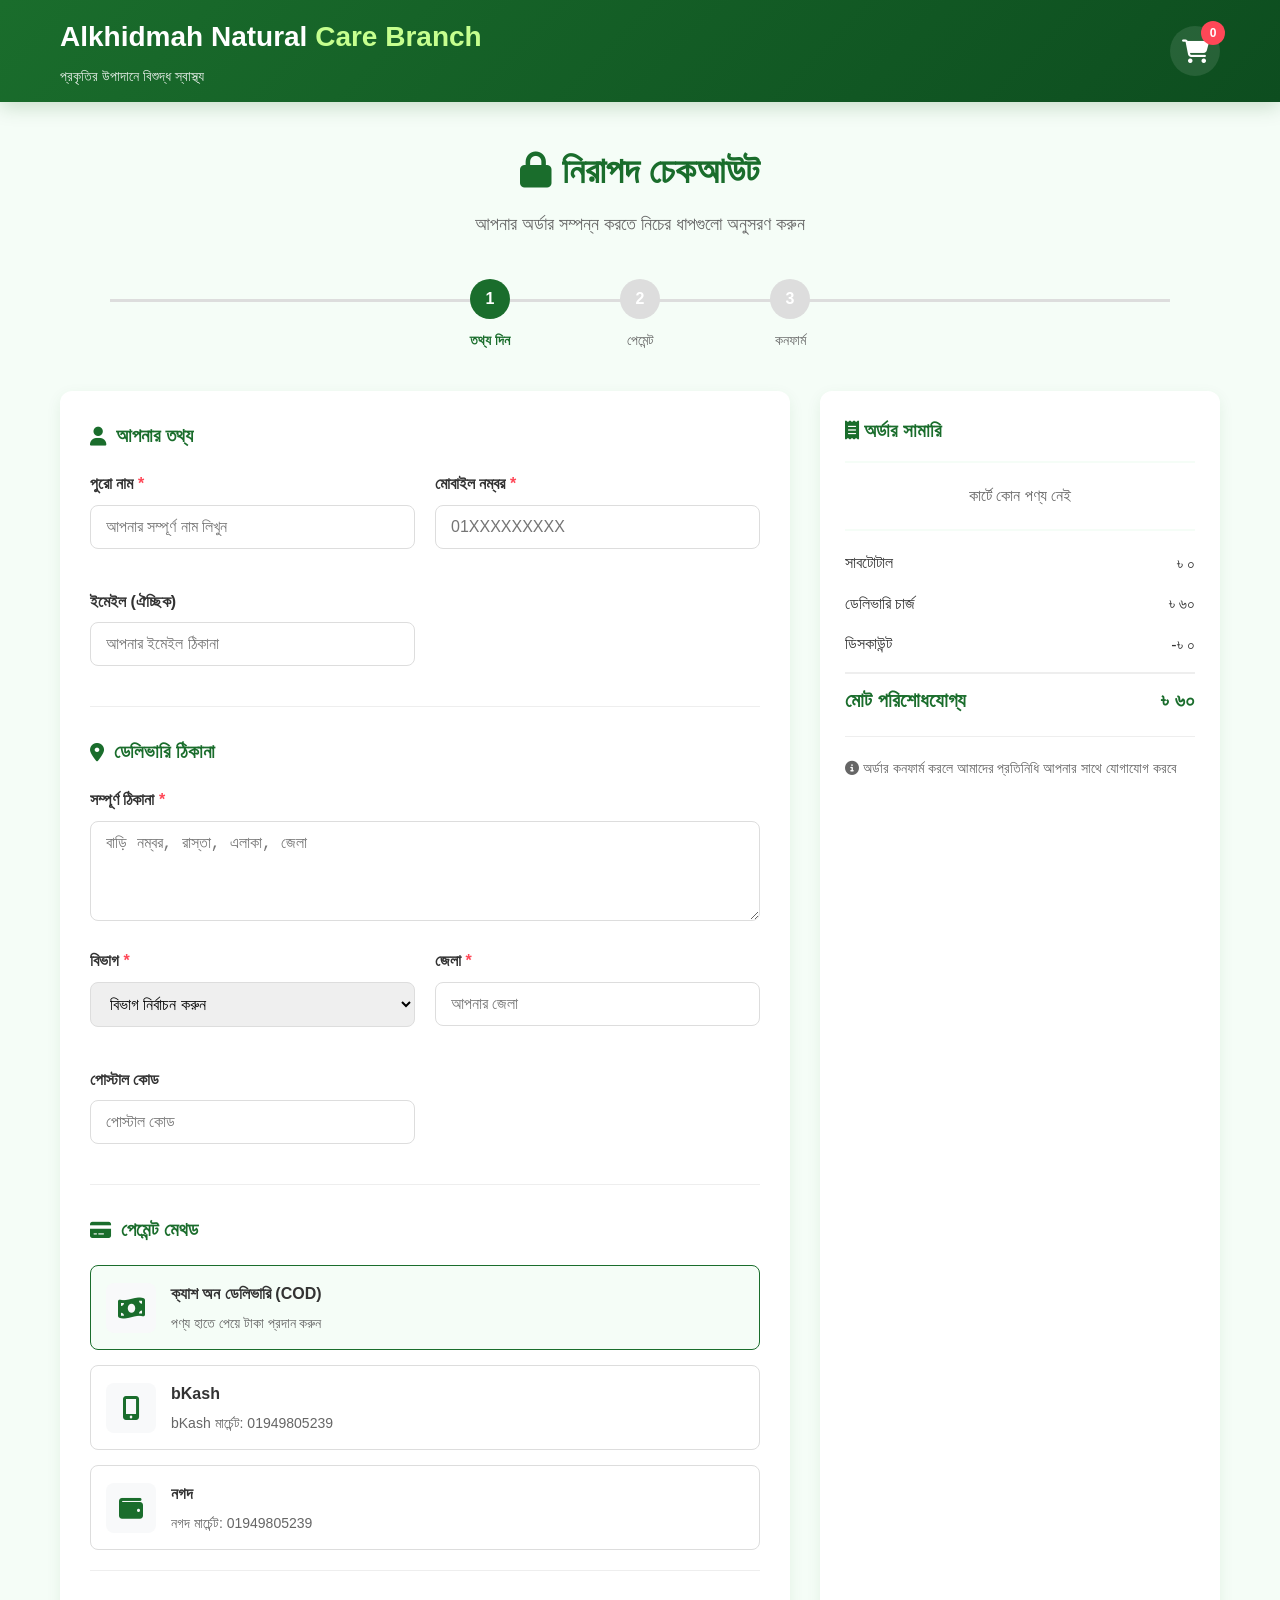
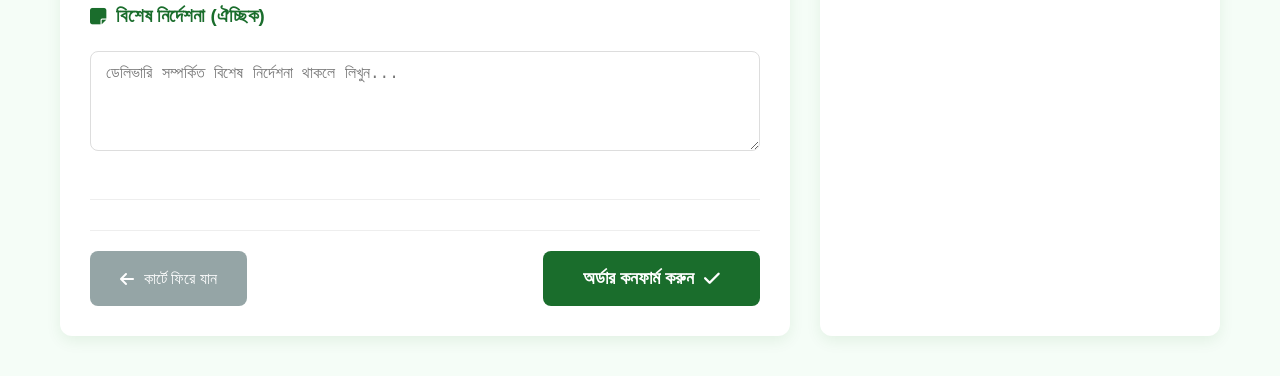
<file: checkout.html>
<!DOCTYPE html>
<html lang="bn">
<head>
    <meta charset="UTF-8">
    <meta name="viewport" content="width=device-width, initial-scale=1.0">
    <title>চেকআউট - Alkhidmah Natural Care Branch</title>
    <link rel="stylesheet" href="css/style.css">
    <link rel="stylesheet" href="https://cdnjs.cloudflare.com/ajax/libs/font-awesome/6.4.0/css/all.min.css">
    <style>
        /* চেকআউট পৃষ্ঠার স্টাইল */
        .checkout-page {
            padding: 40px 0;
            min-height: 70vh;
        }
        
        .checkout-header {
            text-align: center;
            margin-bottom: 40px;
        }
        
        .checkout-header h1 {
            color: var(--primary-green);
            font-size: 36px;
            margin-bottom: 10px;
        }
        
        .checkout-header p {
            color: var(--text-light);
            font-size: 18px;
        }
        
        .checkout-steps {
            display: flex;
            justify-content: center;
            margin-bottom: 40px;
            position: relative;
        }
        
        .checkout-steps::before {
            content: '';
            position: absolute;
            top: 20px;
            left: 50px;
            right: 50px;
            height: 3px;
            background: #ddd;
            z-index: 1;
        }
        
        .step {
            position: relative;
            z-index: 2;
            text-align: center;
            width: 150px;
        }
        
        .step-icon {
            width: 40px;
            height: 40px;
            background: #ddd;
            color: white;
            border-radius: 50%;
            display: flex;
            align-items: center;
            justify-content: center;
            margin: 0 auto 10px;
            font-weight: bold;
            transition: all 0.3s;
        }
        
        .step.active .step-icon {
            background: var(--primary-green);
        }
        
        .step.completed .step-icon {
            background: var(--secondary-green);
        }
        
        .step-label {
            color: var(--text-light);
            font-size: 14px;
        }
        
        .step.active .step-label {
            color: var(--primary-green);
            font-weight: 600;
        }
        
        .checkout-wrapper {
            display: grid;
            grid-template-columns: 1fr 400px;
            gap: 30px;
        }
        
        @media (max-width: 992px) {
            .checkout-wrapper {
                grid-template-columns: 1fr;
            }
        }
        
        /* ফর্ম স্টাইল */
        .checkout-form {
            background: white;
            padding: 30px;
            border-radius: var(--border-radius);
            box-shadow: var(--box-shadow);
        }
        
        .form-section {
            margin-bottom: 30px;
            padding-bottom: 20px;
            border-bottom: 1px solid #eee;
        }
        
        .form-section h3 {
            color: var(--primary-green);
            margin-bottom: 20px;
            display: flex;
            align-items: center;
            gap: 10px;
        }
        
        .form-grid {
            display: grid;
            grid-template-columns: repeat(auto-fit, minmax(250px, 1fr));
            gap: 20px;
        }
        
        .form-group {
            margin-bottom: 20px;
        }
        
        .form-group label {
            display: block;
            margin-bottom: 8px;
            color: var(--text-dark);
            font-weight: 600;
        }
        
        .form-group label.required::after {
            content: ' *';
            color: #ff4757;
        }
        
        .form-group input,
        .form-group textarea,
        .form-group select {
            width: 100%;
            padding: 12px 15px;
            border: 1px solid #ddd;
            border-radius: 8px;
            font-size: 16px;
            transition: all 0.3s;
        }
        
        .form-group input:focus,
        .form-group textarea:focus,
        .form-group select:focus {
            border-color: var(--primary-green);
            outline: none;
            box-shadow: 0 0 0 3px rgba(26, 109, 44, 0.1);
        }
        
        .form-group textarea {
            min-height: 100px;
            resize: vertical;
        }
        
        .form-row {
            display: flex;
            gap: 15px;
        }
        
        /* পেমেন্ট মেথড */
        .payment-methods {
            display: flex;
            flex-direction: column;
            gap: 15px;
        }
        
        .payment-method {
            border: 1px solid #ddd;
            border-radius: 8px;
            padding: 15px;
            cursor: pointer;
            transition: all 0.3s;
            display: flex;
            align-items: center;
            gap: 15px;
        }
        
        .payment-method:hover {
            border-color: var(--primary-green);
            background: var(--light-green);
        }
        
        .payment-method.selected {
            border-color: var(--primary-green);
            background: var(--light-green);
        }
        
        .payment-icon {
            width: 50px;
            height: 50px;
            background: #f8f9fa;
            border-radius: 8px;
            display: flex;
            align-items: center;
            justify-content: center;
            font-size: 24px;
            color: var(--primary-green);
        }
        
        .payment-info h4 {
            margin: 0 0 5px 0;
            color: var(--text-dark);
        }
        
        .payment-info p {
            margin: 0;
            color: var(--text-light);
            font-size: 14px;
        }
        
        /* অর্ডার সামারি */
        .order-summary {
            background: white;
            padding: 25px;
            border-radius: var(--border-radius);
            box-shadow: var(--box-shadow);
            position: sticky;
            top: 100px;
        }
        
        .order-summary h3 {
            color: var(--primary-green);
            margin-bottom: 20px;
            padding-bottom: 15px;
            border-bottom: 2px solid var(--light-green);
        }
        
        .order-items {
            max-height: 300px;
            overflow-y: auto;
            margin-bottom: 20px;
        }
        
        .order-item {
            display: flex;
            justify-content: space-between;
            align-items: center;
            padding: 10px 0;
            border-bottom: 1px dashed #eee;
        }
        
        .order-item:last-child {
            border-bottom: none;
        }
        
        .item-name {
            flex: 1;
            color: var(--text-dark);
        }
        
        .item-price {
            color: var(--primary-green);
            font-weight: 600;
            margin-left: 15px;
        }
        
        .order-totals {
            margin-top: 20px;
            padding-top: 20px;
            border-top: 2px solid var(--light-green);
        }
        
        .total-row {
            display: flex;
            justify-content: space-between;
            margin-bottom: 15px;
        }
        
        .total-row.final {
            font-size: 20px;
            font-weight: bold;
            color: var(--primary-green);
            margin-top: 10px;
            padding-top: 10px;
            border-top: 2px solid #eee;
        }
        
        /* বাটন */
        .form-actions {
            display: flex;
            justify-content: space-between;
            margin-top: 30px;
            padding-top: 20px;
            border-top: 1px solid #eee;
        }
        
        .btn-back {
            background: #95a5a6;
            color: white;
            padding: 15px 30px;
            border-radius: 8px;
            text-decoration: none;
            display: inline-flex;
            align-items: center;
            gap: 10px;
        }
        
        .btn-submit {
            background: var(--primary-green);
            color: white;
            border: none;
            padding: 15px 40px;
            border-radius: 8px;
            font-size: 18px;
            font-weight: 600;
            cursor: pointer;
            display: inline-flex;
            align-items: center;
            gap: 10px;
            transition: all 0.3s;
        }
        
        .btn-submit:hover {
            background: var(--dark-green);
            transform: translateY(-2px);
        }
        
        /* ভ্যালিডেশন */
        .error-message {
            color: #ff4757;
            font-size: 14px;
            margin-top: 5px;
            display: none;
        }
        
        .form-group.error input,
        .form-group.error textarea,
        .form-group.error select {
            border-color: #ff4757;
        }
        
        .form-group.error .error-message {
            display: block;
        }
        
        /* কনফার্মেশন */
        .confirmation {
            text-align: center;
            padding: 60px 20px;
        }
        
        .confirmation-icon {
            font-size: 80px;
            color: var(--primary-green);
            margin-bottom: 20px;
        }
        
        .confirmation h2 {
            color: var(--primary-green);
            margin-bottom: 15px;
        }
        
        .confirmation p {
            color: var(--text-light);
            margin-bottom: 25px;
            font-size: 18px;
        }
        
        .order-details {
            background: var(--light-green);
            padding: 20px;
            border-radius: 10px;
            margin: 30px 0;
            text-align: left;
        }
        
        .order-details p {
            margin: 10px 0;
            color: var(--text-dark);
        }
    </style>
</head>
<body>
    <!-- হেডার -->
    <header class="header">
        <div class="container">
            <div class="logo-area">
                <h1 class="logo">Alkhidmah Natural <span>Care Branch</span></h1>
                <p class="tagline">প্রকৃতির উপাদানে বিশুদ্ধ স্বাস্থ্য</p>
            </div>
            <div class="header-right">
                <div class="cart-icon" onclick="window.location.href='cart.html'">
                    <i class="fas fa-shopping-cart"></i>
                    <span class="cart-count" id="cartCount">0</span>
                </div>
            </div>
        </div>
    </header>

    <!-- চেকআউট কন্টেন্ট -->
    <main class="checkout-page">
        <div class="container">
            <!-- চেকআউট হেডার -->
            <div class="checkout-header">
                <h1><i class="fas fa-lock"></i> নিরাপদ চেকআউট</h1>
                <p>আপনার অর্ডার সম্পন্ন করতে নিচের ধাপগুলো অনুসরণ করুন</p>
            </div>
            
            <!-- চেকআউট ধাপ -->
            <div class="checkout-steps">
                <div class="step active" id="step1">
                    <div class="step-icon">1</div>
                    <div class="step-label">তথ্য দিন</div>
                </div>
                <div class="step" id="step2">
                    <div class="step-icon">2</div>
                    <div class="step-label">পেমেন্ট</div>
                </div>
                <div class="step" id="step3">
                    <div class="step-icon">3</div>
                    <div class="step-label">কনফার্ম</div>
                </div>
            </div>
            
            <!-- চেকআউট ফর্ম (ধাপ ১) -->
            <div class="checkout-wrapper" id="checkoutForm">
                <!-- বাম অংশ: ফর্ম -->
                <div class="checkout-form">
                    <!-- তথ্য বিভাগ -->
                    <div class="form-section">
                        <h3><i class="fas fa-user"></i> আপনার তথ্য</h3>
                        <div class="form-grid">
                            <div class="form-group">
                                <label for="fullName" class="required">পুরো নাম</label>
                                <input type="text" id="fullName" placeholder="আপনার সম্পূর্ণ নাম লিখুন">
                                <div class="error-message">নাম প্রদান করুন</div>
                            </div>
                            <div class="form-group">
                                <label for="mobile" class="required">মোবাইল নম্বর</label>
                                <input type="tel" id="mobile" placeholder="01XXXXXXXXX">
                                <div class="error-message">সঠিক মোবাইল নম্বর দিন</div>
                            </div>
                            <div class="form-group">
                                <label for="email">ইমেইল (ঐচ্ছিক)</label>
                                <input type="email" id="email" placeholder="আপনার ইমেইল ঠিকানা">
                                <div class="error-message">সঠিক ইমেইল দিন</div>
                            </div>
                        </div>
                    </div>
                    
                    <!-- ঠিকানা বিভাগ -->
                    <div class="form-section">
                        <h3><i class="fas fa-map-marker-alt"></i> ডেলিভারি ঠিকানা</h3>
                        <div class="form-group">
                            <label for="address" class="required">সম্পূর্ণ ঠিকানা</label>
                            <textarea id="address" placeholder="বাড়ি নম্বর, রাস্তা, এলাকা, জেলা"></textarea>
                            <div class="error-message">ঠিকানা প্রদান করুন</div>
                        </div>
                        <div class="form-grid">
                            <div class="form-group">
                                <label for="division" class="required">বিভাগ</label>
                                <select id="division">
                                    <option value="">বিভাগ নির্বাচন করুন</option>
                                    <option value="dhaka">ঢাকা</option>
                                    <option value="chittagong">চট্টগ্রাম</option>
                                    <option value="khulna">খুলনা</option>
                                    <option value="rajshahi">রাজশাহী</option>
                                    <option value="barisal">বরিশাল</option>
                                    <option value="sylhet">সিলেট</option>
                                    <option value="rangpur">রংপুর</option>
                                    <option value="mymensingh">ময়মনসিংহ</option>
                                </select>
                                <div class="error-message">বিভাগ নির্বাচন করুন</div>
                            </div>
                            <div class="form-group">
                                <label for="district" class="required">জেলা</label>
                                <input type="text" id="district" placeholder="আপনার জেলা">
                                <div class="error-message">জেলা প্রদান করুন</div>
                            </div>
                            <div class="form-group">
                                <label for="postalCode">পোস্টাল কোড</label>
                                <input type="text" id="postalCode" placeholder="পোস্টাল কোড">
                            </div>
                        </div>
                    </div>
                    
                    <!-- পেমেন্ট মেথড -->
                    <div class="form-section">
                        <h3><i class="fas fa-credit-card"></i> পেমেন্ট মেথড</h3>
                        <div class="payment-methods">
                            <div class="payment-method selected" onclick="selectPayment('cod')">
                                <div class="payment-icon">
                                    <i class="fas fa-money-bill-wave"></i>
                                </div>
                                <div class="payment-info">
                                    <h4>ক্যাশ অন ডেলিভারি (COD)</h4>
                                    <p>পণ্য হাতে পেয়ে টাকা প্রদান করুন</p>
                                </div>
                            </div>
                            <div class="payment-method" onclick="selectPayment('bkash')">
                                <div class="payment-icon">
                                    <i class="fas fa-mobile-alt"></i>
                                </div>
                                <div class="payment-info">
                                    <h4>bKash</h4>
                                    <p>bKash মার্চেন্ট: 01949805239</p>
                                </div>
                            </div>
                            <div class="payment-method" onclick="selectPayment('nogod')">
                                <div class="payment-icon">
                                    <i class="fas fa-wallet"></i>
                                </div>
                                <div class="payment-info">
                                    <h4>নগদ</h4>
                                    <p>নগদ মার্চেন্ট: 01949805239</p>
                                </div>
                            </div>
                        </div>
                    </div>
                    
                    <!-- বিশেষ নির্দেশনা -->
                    <div class="form-section">
                        <h3><i class="fas fa-sticky-note"></i> বিশেষ নির্দেশনা (ঐচ্ছিক)</h3>
                        <div class="form-group">
                            <textarea id="specialInstructions" placeholder="ডেলিভারি সম্পর্কিত বিশেষ নির্দেশনা থাকলে লিখুন..."></textarea>
                        </div>
                    </div>
                    
                    <!-- ফর্ম অ্যাকশন -->
                    <div class="form-actions">
                        <a href="cart.html" class="btn-back">
                            <i class="fas fa-arrow-left"></i> কার্টে ফিরে যান
                        </a>
                        <button class="btn-submit" onclick="submitOrder()">
                            অর্ডার কনফার্ম করুন <i class="fas fa-check"></i>
                        </button>
                    </div>
                </div>
                
                <!-- ডান অংশ: অর্ডার সামারি -->
                <div class="order-summary">
                    <h3><i class="fas fa-receipt"></i> অর্ডার সামারি</h3>
                    
                    <div class="order-items" id="orderItems">
                        <!-- অর্ডার আইটেম লোড হবে -->
                    </div>
                    
                    <div class="order-totals">
                        <div class="total-row">
                            <span>সাবটোটাল</span>
                            <span id="subtotal">৳ ০</span>
                        </div>
                        <div class="total-row">
                            <span>ডেলিভারি চার্জ</span>
                            <span id="deliveryCharge">৳ ৬০</span>
                        </div>
                        <div class="total-row">
                            <span>ডিসকাউন্ট</span>
                            <span id="discount">-৳ ০</span>
                        </div>
                        <div class="total-row final">
                            <span>মোট পরিশোধযোগ্য</span>
                            <span id="totalAmount">৳ ৬০</span>
                        </div>
                    </div>
                    
                    <div style="margin-top: 20px; padding-top: 20px; border-top: 1px solid #eee;">
                        <p style="color: var(--text-light); font-size: 14px;">
                            <i class="fas fa-info-circle"></i> অর্ডার কনফার্ম করলে আমাদের প্রতিনিধি আপনার সাথে যোগাযোগ করবে
                        </p>
                    </div>
                </div>
            </div>
            
            <!-- কনফার্মেশন মেসেজ (ধাপ ৩ - প্রাথমিকভাবে লুকানো) -->
            <div class="confirmation" id="confirmationMessage" style="display: none;">
                <div class="confirmation-icon">
                    <i class="fas fa-check-circle"></i>
                </div>
                <h2>অর্ডার সফলভাবে সম্পন্ন হয়েছে!</h2>
                <p>আপনার অর্ডার নম্বর: <strong id="orderNumber">ORD-20260130-001</strong></p>
                
                <div class="order-details">
                    <p><strong>ক্রেতার নাম:</strong> <span id="confirmName">-</span></p>
                    <p><strong>মোবাইল নম্বর:</strong> <span id="confirmMobile">-</span></p>
                    <p><strong>ঠিকানা:</strong> <span id="confirmAddress">-</span></p>
                    <p><strong>পেমেন্ট মেথড:</strong> <span id="confirmPayment">-</span></p>
                    <p><strong>মোট পরিশোধযোগ্য:</strong> <span id="confirmTotal">-</span></p>
                </div>
                
                <p style="color: var(--primary-green); font-weight: bold;">
                    <i class="fas fa-clock"></i> ডেলিভারি সময়: ১-৩ কার্যদিবস
                </p>
                
                <div style="margin-top: 30px;">
                    <a href="index.html" class="btn-submit" style="text-decoration: none;">
                        <i class="fas fa-home"></i> হোমপেজে ফিরে যান
                    </a>
                    <a href="products.html" class="btn-back" style="text-decoration: none; margin-left: 15px;">
                        <i class="fas fa-shopping-bag"></i> আরও পণ্য কিনুন
                    </a>
                </div>
            </div>
        </div>
    </main>

    <!-- JavaScript -->
    <script src="js/main.js"></script>
    <script>
        // চেকআউট ইনিশিয়ালাইজেশন
        document.addEventListener('DOMContentLoaded', function() {
            loadOrderSummary();
            updateCartCount();
            
            // URL থেকে অর্ডার কনফার্মেশন চেক
            const urlParams = new URLSearchParams(window.location.search);
            if (urlParams.get('confirmation') === 'true') {
                showConfirmation();
            }
        });
        
        // পেমেন্ট মেথড সিলেক্ট
        function selectPayment(method) {
            // Remove selected class from all
            document.querySelectorAll('.payment-method').forEach(item => {
                item.classList.remove('selected');
            });
            
            // Add selected class to clicked item
            event.currentTarget.classList.add('selected');
        }
        
        // অর্ডার সামারি লোড
        function loadOrderSummary() {
            const cart = JSON.parse(localStorage.getItem('cart')) || [];
            
            if (cart.length === 0) {
                document.getElementById('orderItems').innerHTML = 
                    '<p style="color: var(--text-light); text-align: center;">কার্টে কোন পণ্য নেই</p>';
                return;
            }
            
            // Load products data
            fetch('data/products.json')
                .then(response => response.json())
                .then(products => {
                    let itemsHTML = '';
                    let subtotal = 0;
                    
                    cart.forEach(cartItem => {
                        const product = products.find(p => p.id === cartItem.id);
                        if (product) {
                            const price = parseFloat(product.price.replace(/[৳,]/g, ''));
                            const itemTotal = price * cartItem.quantity;
                            subtotal += itemTotal;
                            
                            itemsHTML += `
                                <div class="order-item">
                                    <div class="item-name">
                                        ${product.name} x${cartItem.quantity}
                                    </div>
                                    <div class="item-price">
                                        ৳ ${itemTotal.toLocaleString('bn-BD')}
                                    </div>
                                </div>
                            `;
                        }
                    });
                    
                    document.getElementById('orderItems').innerHTML = itemsHTML;
                    
                    // Calculate totals
                    const delivery = 60;
                    const discount = subtotal > 2000 ? subtotal * 0.1 : 0;
                    const total = subtotal + delivery - discount;
                    
                    // Update display
                    document.getElementById('subtotal').textContent = `৳ ${subtotal.toLocaleString('bn-BD')}`;
                    document.getElementById('deliveryCharge').textContent = `৳ ${delivery.toLocaleString('bn-BD')}`;
                    document.getElementById('discount').textContent = `-৳ ${discount.toLocaleString('bn-BD')}`;
                    document.getElementById('totalAmount').textContent = `৳ ${total.toLocaleString('bn-BD')}`;
                })
                .catch(error => {
                    console.error('Error loading order summary:', error);
                });
        }
        
        // অর্ডার সাবমিট
        function submitOrder() {
            // Form validation
            if (!validateForm()) {
                return;
            }
            
            // Collect form data
            const orderData = {
                name: document.getElementById('fullName').value,
                mobile: document.getElementById('mobile').value,
                email: document.getElementById('email').value,
                address: document.getElementById('address').value,
                division: document.getElementById('division').value,
                district: document.getElementById('district').value,
                postalCode: document.getElementById('postalCode').value,
                paymentMethod: document.querySelector('.payment-method.selected h4').textContent,
                specialInstructions: document.getElementById('specialInstructions').value,
                cart: JSON.parse(localStorage.getItem('cart')) || [],
                orderDate: new Date().toISOString(),
                orderNumber: 'ORD-' + Date.now()
            };
            
            // Save order to localStorage (in real app, send to server)
            const orders = JSON.parse(localStorage.getItem('orders')) || [];
            orders.push(orderData);
            localStorage.setItem('orders', JSON.stringify(orderData));
            
            // Clear cart
            localStorage.removeItem('cart');
            updateCartCount();
            
            // Show confirmation
            showConfirmation(orderData);
        }
        
        // ফর্ম ভ্যালিডেশন
        function validateForm() {
            let isValid = true;
            
            // Reset errors
            document.querySelectorAll('.form-group').forEach(group => {
                group.classList.remove('error');
            });
            
            // Validate required fields
            const requiredFields = [
                { id: 'fullName', message: 'নাম প্রদান করুন' },
                { id: 'mobile', message: 'সঠিক মোবাইল নম্বর দিন' },
                { id: 'address', message: 'ঠিকানা প্রদান করুন' },
                { id: 'division', message: 'বিভাগ নির্বাচন করুন' },
                { id: 'district', message: 'জেলা প্রদান করুন' }
            ];
            
            requiredFields.forEach(field => {
                const element = document.getElementById(field.id);
                const value = element.value.trim();
                
                if (!value) {
                    element.parentElement.classList.add('error');
                    element.parentElement.querySelector('.error-message').textContent = field.message;
                    isValid = false;
                } else if (field.id === 'mobile' && !/^01[3-9]\d{8}$/.test(value)) {
                    element.parentElement.classList.add('error');
                    element.parentElement.querySelector('.error-message').textContent = 'সঠিক মোবাইল নম্বর দিন';
                    isValid = false;
                }
            });
            
            // Validate email if provided
            const email = document.getElementById('email').value.trim();
            if (email && !/^[^\s@]+@[^\s@]+\.[^\s@]+$/.test(email)) {
                document.getElementById('email').parentElement.classList.add('error');
                document.getElementById('email').parentElement.querySelector('.error-message').textContent = 'সঠিক ইমেইল দিন';
                isValid = false;
            }
            
            return isValid;
        }
        
        // কনফার্মেশন শো
        function showConfirmation(orderData) {
            // Update step indicators
            document.getElementById('step1').classList.remove('active');
            document.getElementById('step2').classList.remove('active');
            document.getElementById('step3').classList.add('active');
            
            // Hide form, show confirmation
            document.getElementById('checkoutForm').style.display = 'none';
            document.getElementById('confirmationMessage').style.display = 'block';
            
            // Update confirmation details
            if (orderData) {
                document.getElementById('confirmName').textContent = orderData.name;
                document.getElementById('confirmMobile').textContent = orderData.mobile;
                document.getElementById('confirmAddress').textContent = orderData.address;
                document.getElementById('confirmPayment').textContent = orderData.paymentMethod;
                document.getElementById('confirmTotal').textContent = document.getElementById('totalAmount').textContent;
                document.getElementById('orderNumber').textContent = orderData.orderNumber;
            }
        }
        
        // Generate random order number
        function generateOrderNumber() {
            const date = new Date();
            const year = date.getFullYear();
            const month = String(date.getMonth() + 1).padStart(2, '0');
            const day = String(date.getDate()).padStart(2, '0');
            const random = Math.floor(Math.random() * 1000).toString().padStart(3, '0');
            
            return `ORD-${year}${month}${day}-${random}`;
        }
    </script>
</body>
</html>
</file>
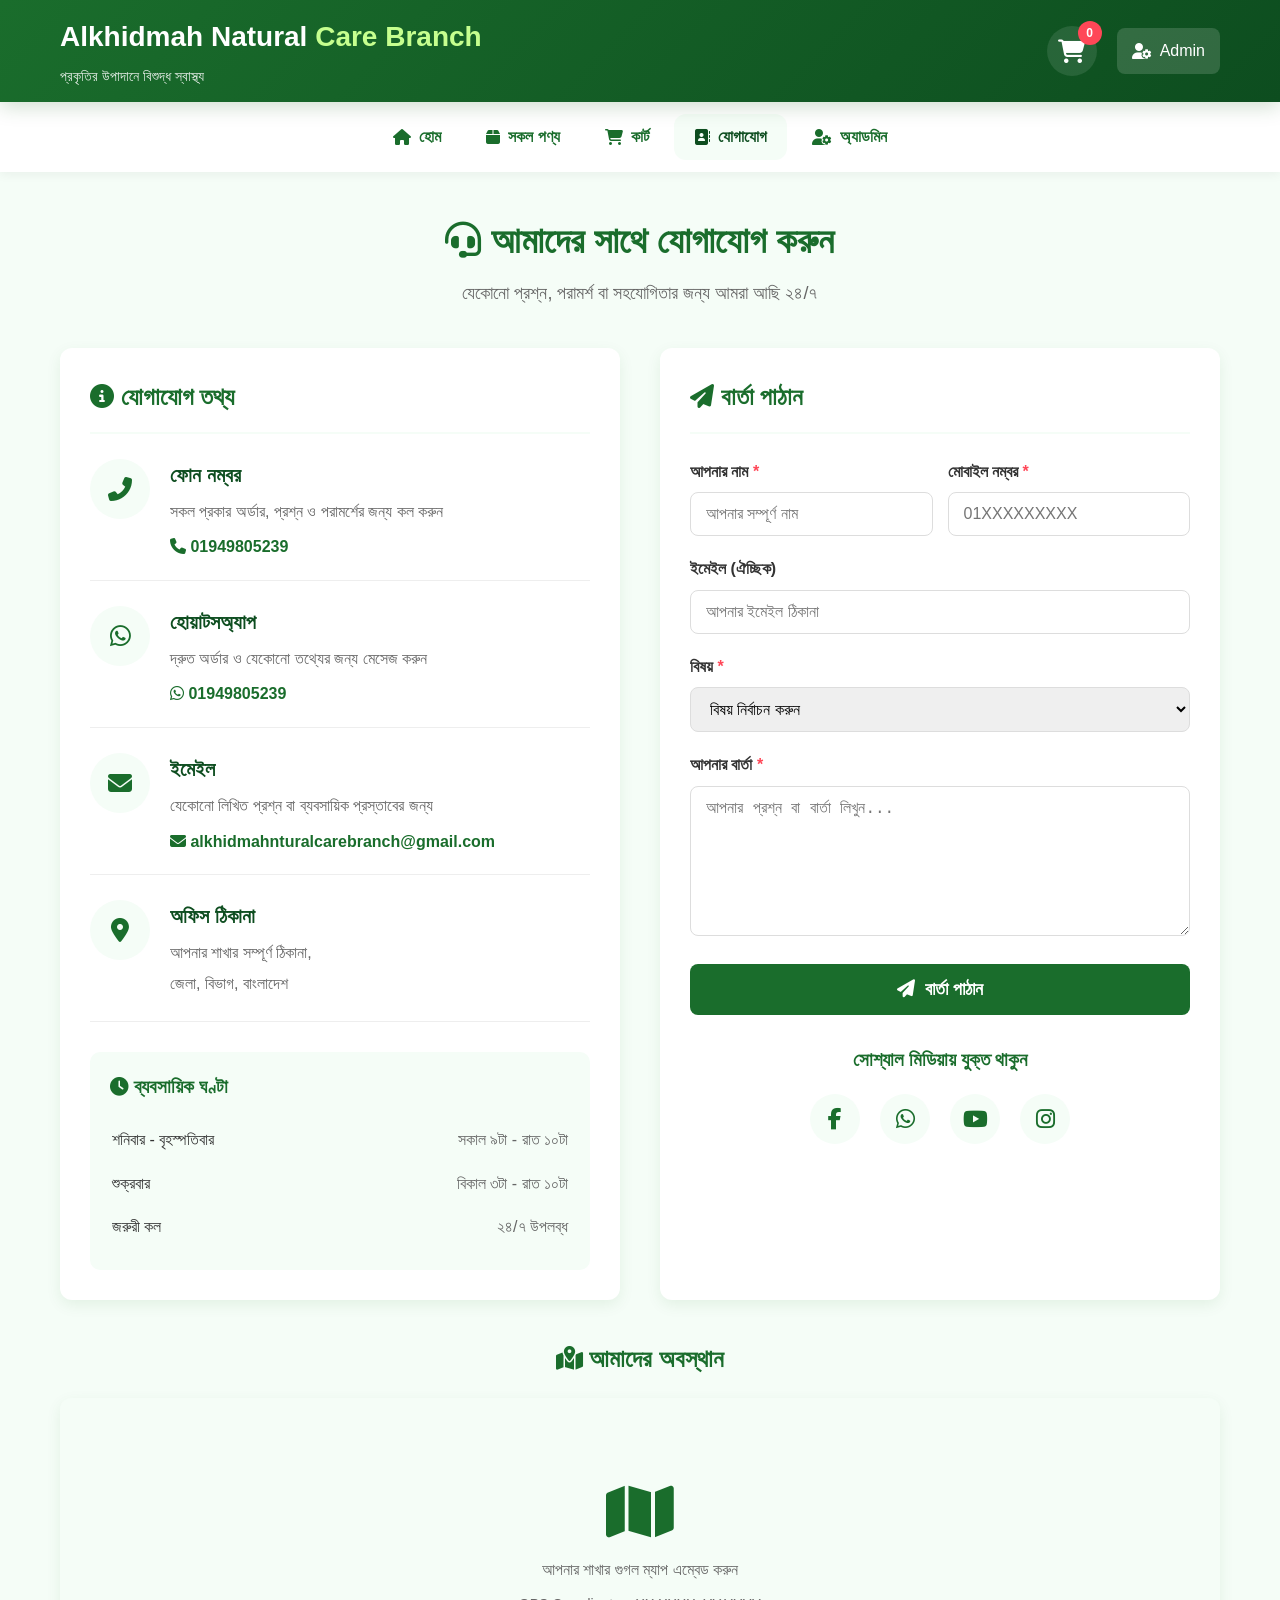
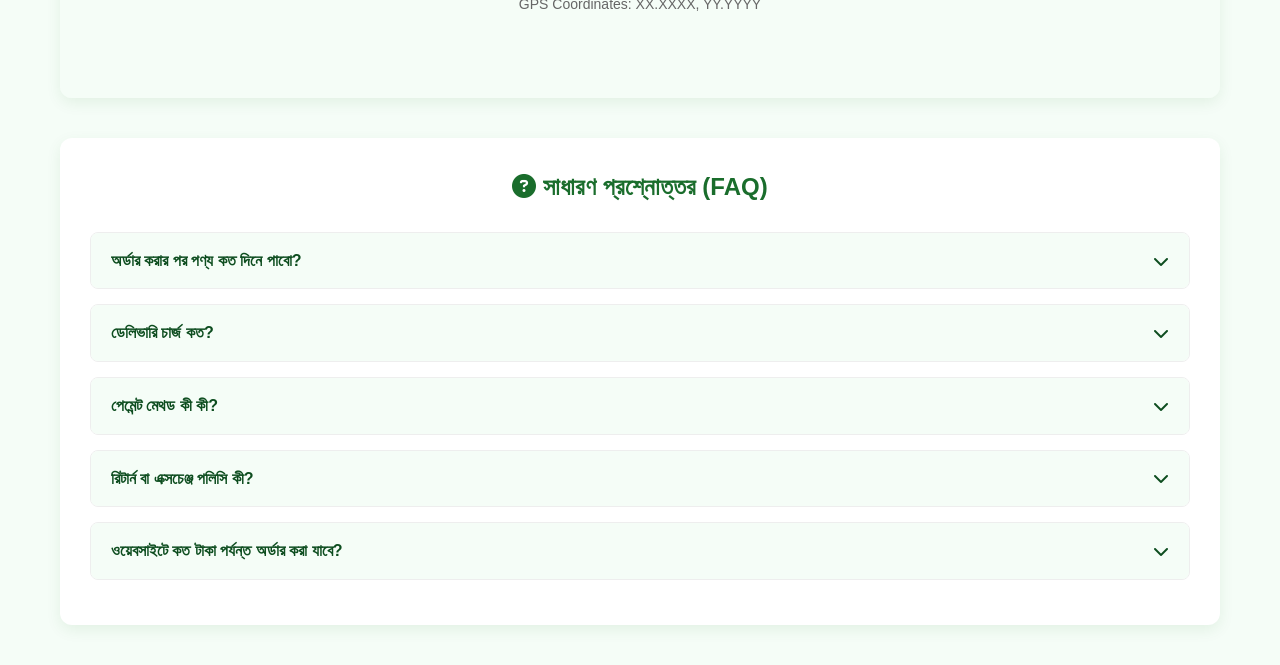
<file: contact.html>
<!DOCTYPE html>
<html lang="bn">
<head>
    <meta charset="UTF-8">
    <meta name="viewport" content="width=device-width, initial-scale=1.0">
    <title>যোগাযোগ - Alkhidmah Natural Care Branch</title>
    <link rel="stylesheet" href="css/style.css">
    <link rel="stylesheet" href="https://cdnjs.cloudflare.com/ajax/libs/font-awesome/6.4.0/css/all.min.css">
    <style>
        /* যোগাযোগ পৃষ্ঠার স্টাইল */
        .contact-page {
            padding: 40px 0;
        }
        
        .page-header {
            text-align: center;
            margin-bottom: 40px;
        }
        
        .page-header h1 {
            color: var(--primary-green);
            font-size: 36px;
            margin-bottom: 10px;
        }
        
        .page-header p {
            color: var(--text-light);
            font-size: 18px;
        }
        
        .contact-wrapper {
            display: grid;
            grid-template-columns: 1fr 1fr;
            gap: 40px;
        }
        
        @media (max-width: 768px) {
            .contact-wrapper {
                grid-template-columns: 1fr;
            }
        }
        
        /* যোগাযোগ তথ্য */
        .contact-info {
            background: white;
            padding: 30px;
            border-radius: var(--border-radius);
            box-shadow: var(--box-shadow);
        }
        
        .contact-info h2 {
            color: var(--primary-green);
            margin-bottom: 25px;
            padding-bottom: 15px;
            border-bottom: 2px solid var(--light-green);
        }
        
        .contact-item {
            display: flex;
            align-items: flex-start;
            gap: 20px;
            margin-bottom: 25px;
            padding-bottom: 20px;
            border-bottom: 1px solid #eee;
        }
        
        .contact-item:last-child {
            border-bottom: none;
            margin-bottom: 0;
            padding-bottom: 0;
        }
        
        .contact-icon {
            width: 60px;
            height: 60px;
            background: var(--light-green);
            border-radius: 50%;
            display: flex;
            align-items: center;
            justify-content: center;
            font-size: 24px;
            color: var(--primary-green);
            flex-shrink: 0;
        }
        
        .contact-details h3 {
            color: var(--dark-green);
            margin-bottom: 8px;
            font-size: 20px;
        }
        
        .contact-details p {
            color: var(--text-light);
            margin-bottom: 5px;
            line-height: 1.6;
        }
        
        .contact-link {
            color: var(--primary-green);
            text-decoration: none;
            font-weight: 600;
            display: inline-block;
            margin-top: 5px;
            transition: var(--transition);
        }
        
        .contact-link:hover {
            color: var(--dark-green);
            text-decoration: underline;
        }
        
        /* ব্যবসায়িক ঘণ্টা */
        .business-hours {
            margin-top: 30px;
            background: var(--light-green);
            padding: 20px;
            border-radius: 10px;
        }
        
        .business-hours h3 {
            color: var(--primary-green);
            margin-bottom: 15px;
        }
        
        .hours-table {
            width: 100%;
        }
        
        .hours-table tr {
            border-bottom: 1px solid rgba(0,0,0,0.05);
        }
        
        .hours-table td {
            padding: 8px 0;
            color: var(--text-dark);
        }
        
        .hours-table td:last-child {
            text-align: right;
            color: var(--text-light);
        }
        
        /* যোগাযোগ ফর্ম */
        .contact-form {
            background: white;
            padding: 30px;
            border-radius: var(--border-radius);
            box-shadow: var(--box-shadow);
        }
        
        .contact-form h2 {
            color: var(--primary-green);
            margin-bottom: 25px;
            padding-bottom: 15px;
            border-bottom: 2px solid var(--light-green);
        }
        
        .form-group {
            margin-bottom: 20px;
        }
        
        .form-group label {
            display: block;
            margin-bottom: 8px;
            color: var(--text-dark);
            font-weight: 600;
        }
        
        .form-group label.required::after {
            content: ' *';
            color: #ff4757;
        }
        
        .form-group input,
        .form-group textarea,
        .form-group select {
            width: 100%;
            padding: 12px 15px;
            border: 1px solid #ddd;
            border-radius: 8px;
            font-size: 16px;
            transition: all 0.3s;
        }
        
        .form-group input:focus,
        .form-group textarea:focus,
        .form-group select:focus {
            border-color: var(--primary-green);
            outline: none;
            box-shadow: 0 0 0 3px rgba(26, 109, 44, 0.1);
        }
        
        .form-group textarea {
            min-height: 150px;
            resize: vertical;
        }
        
        .form-row {
            display: grid;
            grid-template-columns: 1fr 1fr;
            gap: 15px;
        }
        
        @media (max-width: 576px) {
            .form-row {
                grid-template-columns: 1fr;
            }
        }
        
        .btn-submit {
            background: var(--primary-green);
            color: white;
            border: none;
            padding: 15px 40px;
            border-radius: 8px;
            font-size: 18px;
            font-weight: 600;
            cursor: pointer;
            display: inline-flex;
            align-items: center;
            gap: 10px;
            transition: all 0.3s;
            width: 100%;
            justify-content: center;
        }
        
        .btn-submit:hover {
            background: var(--dark-green);
            transform: translateY(-2px);
        }
        
        /* ম্যাপ */
        .map-section {
            margin-top: 40px;
        }
        
        .map-container {
            border-radius: var(--border-radius);
            overflow: hidden;
            box-shadow: var(--box-shadow);
        }
        
        .map-placeholder {
            background: var(--light-green);
            height: 300px;
            display: flex;
            flex-direction: column;
            align-items: center;
            justify-content: center;
            color: var(--text-light);
        }
        
        .map-placeholder i {
            font-size: 60px;
            margin-bottom: 15px;
            color: var(--primary-green);
        }
        
        /* সোশ্যাল মিডিয়া */
        .social-media {
            margin-top: 30px;
            text-align: center;
        }
        
        .social-media h3 {
            color: var(--primary-green);
            margin-bottom: 20px;
        }
        
        .social-icons {
            display: flex;
            justify-content: center;
            gap: 20px;
        }
        
        .social-icon {
            width: 50px;
            height: 50px;
            background: var(--light-green);
            border-radius: 50%;
            display: flex;
            align-items: center;
            justify-content: center;
            font-size: 22px;
            color: var(--primary-green);
            text-decoration: none;
            transition: all 0.3s;
        }
        
        .social-icon:hover {
            background: var(--primary-green);
            color: white;
            transform: translateY(-5px);
        }
        
        /* FAQ */
        .faq-section {
            margin-top: 40px;
            background: white;
            padding: 30px;
            border-radius: var(--border-radius);
            box-shadow: var(--box-shadow);
        }
        
        .faq-section h2 {
            color: var(--primary-green);
            margin-bottom: 25px;
            text-align: center;
        }
        
        .faq-item {
            margin-bottom: 15px;
            border: 1px solid #eee;
            border-radius: 8px;
            overflow: hidden;
        }
        
        .faq-question {
            padding: 15px 20px;
            background: var(--light-green);
            color: var(--dark-green);
            font-weight: 600;
            cursor: pointer;
            display: flex;
            justify-content: space-between;
            align-items: center;
        }
        
        .faq-answer {
            padding: 20px;
            display: none;
            color: var(--text-dark);
            line-height: 1.6;
        }
        
        .faq-item.active .faq-answer {
            display: block;
        }
        
        .faq-question i {
            transition: transform 0.3s;
        }
        
        .faq-item.active .faq-question i {
            transform: rotate(180deg);
        }
    </style>
</head>
<body>
    <!-- হেডার -->
    <header class="header">
        <div class="container">
            <div class="logo-area">
                <h1 class="logo">Alkhidmah Natural <span>Care Branch</span></h1>
                <p class="tagline">প্রকৃতির উপাদানে বিশুদ্ধ স্বাস্থ্য</p>
            </div>
            <div class="header-right">
                <div class="cart-icon" onclick="window.location.href='cart.html'">
                    <i class="fas fa-shopping-cart"></i>
                    <span class="cart-count" id="cartCount">0</span>
                </div>
                <a href="admin.html" class="admin-link">
                    <i class="fas fa-user-cog"></i> Admin
                </a>
            </div>
        </div>
    </header>

    <!-- নেভিগেশন -->
    <nav class="navbar">
        <div class="container">
            <a href="index.html"><i class="fas fa-home"></i> হোম</a>
            <a href="products.html"><i class="fas fa-box"></i> সকল পণ্য</a>
            <a href="cart.html"><i class="fas fa-shopping-cart"></i> কার্ট</a>
            <a href="contact.html" class="active"><i class="fas fa-address-book"></i> যোগাযোগ</a>
            <a href="admin.html"><i class="fas fa-user-cog"></i> অ্যাডমিন</a>
        </div>
    </nav>

    <!-- যোগাযোগ পৃষ্ঠা কন্টেন্ট -->
    <main class="contact-page">
        <div class="container">
            <!-- পেজ হেডার -->
            <div class="page-header">
                <h1><i class="fas fa-headset"></i> আমাদের সাথে যোগাযোগ করুন</h1>
                <p>যেকোনো প্রশ্ন, পরামর্শ বা সহযোগিতার জন্য আমরা আছি ২৪/৭</p>
            </div>
            
            <!-- যোগাযোগ র‍্যাপার -->
            <div class="contact-wrapper">
                <!-- যোগাযোগ তথ্য -->
                <div class="contact-info">
                    <h2><i class="fas fa-info-circle"></i> যোগাযোগ তথ্য</h2>
                    
                    <div class="contact-item">
                        <div class="contact-icon">
                            <i class="fas fa-phone-alt"></i>
                        </div>
                        <div class="contact-details">
                            <h3>ফোন নম্বর</h3>
                            <p>সকল প্রকার অর্ডার, প্রশ্ন ও পরামর্শের জন্য কল করুন</p>
                            <a href="tel:01949805239" class="contact-link">
                                <i class="fas fa-phone"></i> 01949805239
                            </a>
                        </div>
                    </div>
                    
                    <div class="contact-item">
                        <div class="contact-icon">
                            <i class="fab fa-whatsapp"></i>
                        </div>
                        <div class="contact-details">
                            <h3>হোয়াটসঅ্যাপ</h3>
                            <p>দ্রুত অর্ডার ও যেকোনো তথ্যের জন্য মেসেজ করুন</p>
                            <a href="https://wa.me/8801949805239" target="_blank" class="contact-link">
                                <i class="fab fa-whatsapp"></i> 01949805239
                            </a>
                        </div>
                    </div>
                    
                    <div class="contact-item">
                        <div class="contact-icon">
                            <i class="fas fa-envelope"></i>
                        </div>
                        <div class="contact-details">
                            <h3>ইমেইল</h3>
                            <p>যেকোনো লিখিত প্রশ্ন বা ব্যবসায়িক প্রস্তাবের জন্য</p>
                            <a href="mailto:alkhidmahnturalcarebranch@gmail.com" class="contact-link">
                                <i class="fas fa-envelope"></i> alkhidmahnturalcarebranch@gmail.com
                            </a>
                        </div>
                    </div>
                    
                    <div class="contact-item">
                        <div class="contact-icon">
                            <i class="fas fa-map-marker-alt"></i>
                        </div>
                        <div class="contact-details">
                            <h3>অফিস ঠিকানা</h3>
                            <p>আপনার শাখার সম্পূর্ণ ঠিকানা,</p>
                            <p>জেলা, বিভাগ, বাংলাদেশ</p>
                        </div>
                    </div>
                    
                    <!-- ব্যবসায়িক ঘণ্টা -->
                    <div class="business-hours">
                        <h3><i class="fas fa-clock"></i> ব্যবসায়িক ঘণ্টা</h3>
                        <table class="hours-table">
                            <tr>
                                <td>শনিবার - বৃহস্পতিবার</td>
                                <td>সকাল ৯টা - রাত ১০টা</td>
                            </tr>
                            <tr>
                                <td>শুক্রবার</td>
                                <td>বিকাল ৩টা - রাত ১০টা</td>
                            </tr>
                            <tr>
                                <td>জরুরী কল</td>
                                <td>২৪/৭ উপলব্ধ</td>
                            </tr>
                        </table>
                    </div>
                </div>
                
                <!-- যোগাযোগ ফর্ম -->
                <div class="contact-form">
                    <h2><i class="fas fa-paper-plane"></i> বার্তা পাঠান</h2>
                    
                    <form id="contactForm" onsubmit="event.preventDefault(); submitContactForm();">
                        <div class="form-row">
                            <div class="form-group">
                                <label for="contactName" class="required">আপনার নাম</label>
                                <input type="text" id="contactName" placeholder="আপনার সম্পূর্ণ নাম">
                            </div>
                            <div class="form-group">
                                <label for="contactPhone" class="required">মোবাইল নম্বর</label>
                                <input type="tel" id="contactPhone" placeholder="01XXXXXXXXX">
                            </div>
                        </div>
                        
                        <div class="form-group">
                            <label for="contactEmail">ইমেইল (ঐচ্ছিক)</label>
                            <input type="email" id="contactEmail" placeholder="আপনার ইমেইল ঠিকানা">
                        </div>
                        
                        <div class="form-group">
                            <label for="contactSubject" class="required">বিষয়</label>
                            <select id="contactSubject">
                                <option value="">বিষয় নির্বাচন করুন</option>
                                <option value="order">অর্ডার সম্পর্কিত</option>
                                <option value="product">পণ্য সম্পর্কিত</option>
                                <option value="delivery">ডেলিভারি সম্পর্কিত</option>
                                <option value="payment">পেমেন্ট সম্পর্কিত</option>
                                <option value="complaint">অভিযোগ</option>
                                <option value="suggestion">পরামর্শ</option>
                                <option value="other">অন্যান্য</option>
                            </select>
                        </div>
                        
                        <div class="form-group">
                            <label for="contactMessage" class="required">আপনার বার্তা</label>
                            <textarea id="contactMessage" placeholder="আপনার প্রশ্ন বা বার্তা লিখুন..."></textarea>
                        </div>
                        
                        <button type="submit" class="btn-submit">
                            <i class="fas fa-paper-plane"></i> বার্তা পাঠান
                        </button>
                    </form>
                    
                    <!-- সোশ্যাল মিডিয়া -->
                    <div class="social-media">
                        <h3>সোশ্যাল মিডিয়ায় যুক্ত থাকুন</h3>
                        <div class="social-icons">
                            <a href="#" class="social-icon" title="Facebook">
                                <i class="fab fa-facebook-f"></i>
                            </a>
                            <a href="#" class="social-icon" title="WhatsApp">
                                <i class="fab fa-whatsapp"></i>
                            </a>
                            <a href="#" class="social-icon" title="YouTube">
                                <i class="fab fa-youtube"></i>
                            </a>
                            <a href="#" class="social-icon" title="Instagram">
                                <i class="fab fa-instagram"></i>
                            </a>
                        </div>
                    </div>
                </div>
            </div>
            
            <!-- ম্যাপ -->
            <div class="map-section">
                <h2 style="color: var(--primary-green); margin-bottom: 20px; text-align: center;">
                    <i class="fas fa-map-marked-alt"></i> আমাদের অবস্থান
                </h2>
                <div class="map-container">
                    <div class="map-placeholder">
                        <i class="fas fa-map"></i>
                        <p>আপনার শাখার গুগল ম্যাপ এম্বেড করুন</p>
                        <p style="font-size: 14px; margin-top: 10px;">GPS Coordinates: XX.XXXX, YY.YYYY</p>
                    </div>
                </div>
            </div>
            
            <!-- FAQ -->
            <div class="faq-section">
                <h2><i class="fas fa-question-circle"></i> সাধারণ প্রশ্নোত্তর (FAQ)</h2>
                
                <div class="faq-item">
                    <div class="faq-question" onclick="toggleFAQ(this)">
                        <span>অর্ডার করার পর পণ্য কত দিনে পাবো?</span>
                        <i class="fas fa-chevron-down"></i>
                    </div>
                    <div class="faq-answer">
                        ঢাকা শহরে ১-২ কার্যদিবসে এবং অন্যান্য জেলায় ৩-৫ কার্যদিবসে ডেলিভারি করা হয়। নির্দিষ্ট সময় ব্যাংক ছুটির উপর নির্ভর করে।
                    </div>
                </div>
                
                <div class="faq-item">
                    <div class="faq-question" onclick="toggleFAQ(this)">
                        <span>ডেলিভারি চার্জ কত?</span>
                        <i class="fas fa-chevron-down"></i>
                    </div>
                    <div class="faq-answer">
                        ঢাকা শহরের জন্য ৬০ টাকা এবং অন্যান্য জেলার জন্য ১০০-১৫০ টাকা ডেলিভারি চার্জ প্রযোজ্য। ২০০০ টাকার বেশি অর্ডারে ঢাকা শহরে ফ্রি ডেলিভারি।
                    </div>
                </div>
                
                <div class="faq-item">
                    <div class="faq-question" onclick="toggleFAQ(this)">
                        <span>পেমেন্ট মেথড কী কী?</span>
                        <i class="fas fa-chevron-down"></i>
                    </div>
                    <div class="faq-answer">
                        ১. ক্যাশ অন ডেলিভারি (COD) - পণ্য হাতে পেয়ে টাকা প্রদান<br>
                        ২. bKash - মার্চেন্ট: 01949805239<br>
                        ৩. নগদ - মার্চেন্ট: 01949805239<br>
                        ৪. ব্যাংক ট্রান্সফার
                    </div>
                </div>
                
                <div class="faq-item">
                    <div class="faq-question" onclick="toggleFAQ(this)">
                        <span>রিটার্ন বা এক্সচেঞ্জ পলিসি কী?</span>
                        <i class="fas fa-chevron-down"></i>
                    </div>
                    <div class="faq-answer">
                        ভুল পণ্য বা ড্যামেজড পণ্য পাওয়ার ২৪ ঘণ্টার মধ্যে জানালে এক্সচেঞ্জ করা হবে। ব্যবহৃত পণ্য রিটার্ন বা এক্সচেঞ্জ করা যাবে না। বিশেষ পরিস্থিতিতে আমাদের কল সেন্টারে যোগাযোগ করুন।
                    </div>
                </div>
                
                <div class="faq-item">
                    <div class="faq-question" onclick="toggleFAQ(this)">
                        <span>ওয়েবসাইটে কত টাকা পর্যন্ত অর্ডার করা যাবে?</span>
                        <i class="fas fa-chevron-down"></i>
                    </div>
                    <div class="faq-answer">
                        সর্বনিম্ন ২০০ টাকা এবং সর্বোচ্চ ২০,০০০ টাকার অর্ডার করা যাবে। এর বেশি অর্ডারের জন্য সরাসরি কল করুন।
                    </div>
                </div>
            </div>
        </div>
    </main>

    <!-- JavaScript -->
    <script src="js/main.js"></script>
    <script>
        // যোগাযোগ পৃষ্ঠা ইনিশিয়ালাইজেশন
        document.addEventListener('DOMContentLoaded', function() {
            updateCartCount();
        });
        
        // FAQ টগল
        function toggleFAQ(element) {
            const faqItem = element.parentElement;
            faqItem.classList.toggle('active');
        }
        
        // যোগাযোগ ফর্ম সাবমিট
        function submitContactForm() {
            // ফর্ম ডেটা সংগ্রহ
            const formData = {
                name: document.getElementById('contactName').value,
                phone: document.getElementById('contactPhone').value,
                email: document.getElementById('contactEmail').value,
                subject: document.getElementById('contactSubject').value,
                message: document.getElementById('contactMessage').value,
                timestamp: new Date().toISOString()
            };
            
            // ভ্যালিডেশন
            if (!formData.name || !formData.phone || !formData.subject || !formData.message) {
                alert('দয়া করে সকল প্রয়োজনীয় তথ্য প্রদান করুন।');
                return;
            }
            
            if (!/^01[3-9]\d{8}$/.test(formData.phone)) {
                alert('সঠিক মোবাইল নম্বর দিন।');
                return;
            }
            
            // সফল মেসেজ
            alert('আপনার বার্তা সফলভাবে পাঠানো হয়েছে! আমরা শীঘ্রই আপনার সাথে যোগাযোগ করব।');
            
            // ফর্ম রিসেট
            document.getElementById('contactForm').reset();
            
            // LocalStorage এ সেভ (রিয়েল অ্যাপে সার্ভারে সেন্ড করবেন)
            const messages = JSON.parse(localStorage.getItem('contact_messages')) || [];
            messages.push(formData);
            localStorage.setItem('contact_messages', JSON.stringify(messages));
            
            // WhatsApp এ মেসেজ সেন্ড করার অপশন
            const whatsappMessage = `নতুন বার্তা:\nনাম: ${formData.name}\nফোন: ${formData.phone}\nবিষয়: ${formData.subject}\nবার্তা: ${formData.message}`;
            const whatsappURL = `https://wa.me/8801949805239?text=${encodeURIComponent(whatsappMessage)}`;
            
            // WhatsApp এ ওপেন করার কনফার্মেশন
            if (confirm('আপনি কি WhatsApp এ এই বার্তা পাঠাতে চান?')) {
                window.open(whatsappURL, '_blank');
            }
        }
        
        // সকল FAQ বন্ধ করুন
        function closeAllFAQs() {
            document.querySelectorAll('.faq-item').forEach(item => {
                item.classList.remove('active');
            });
        }
    </script>
</body>
</html>
</file>
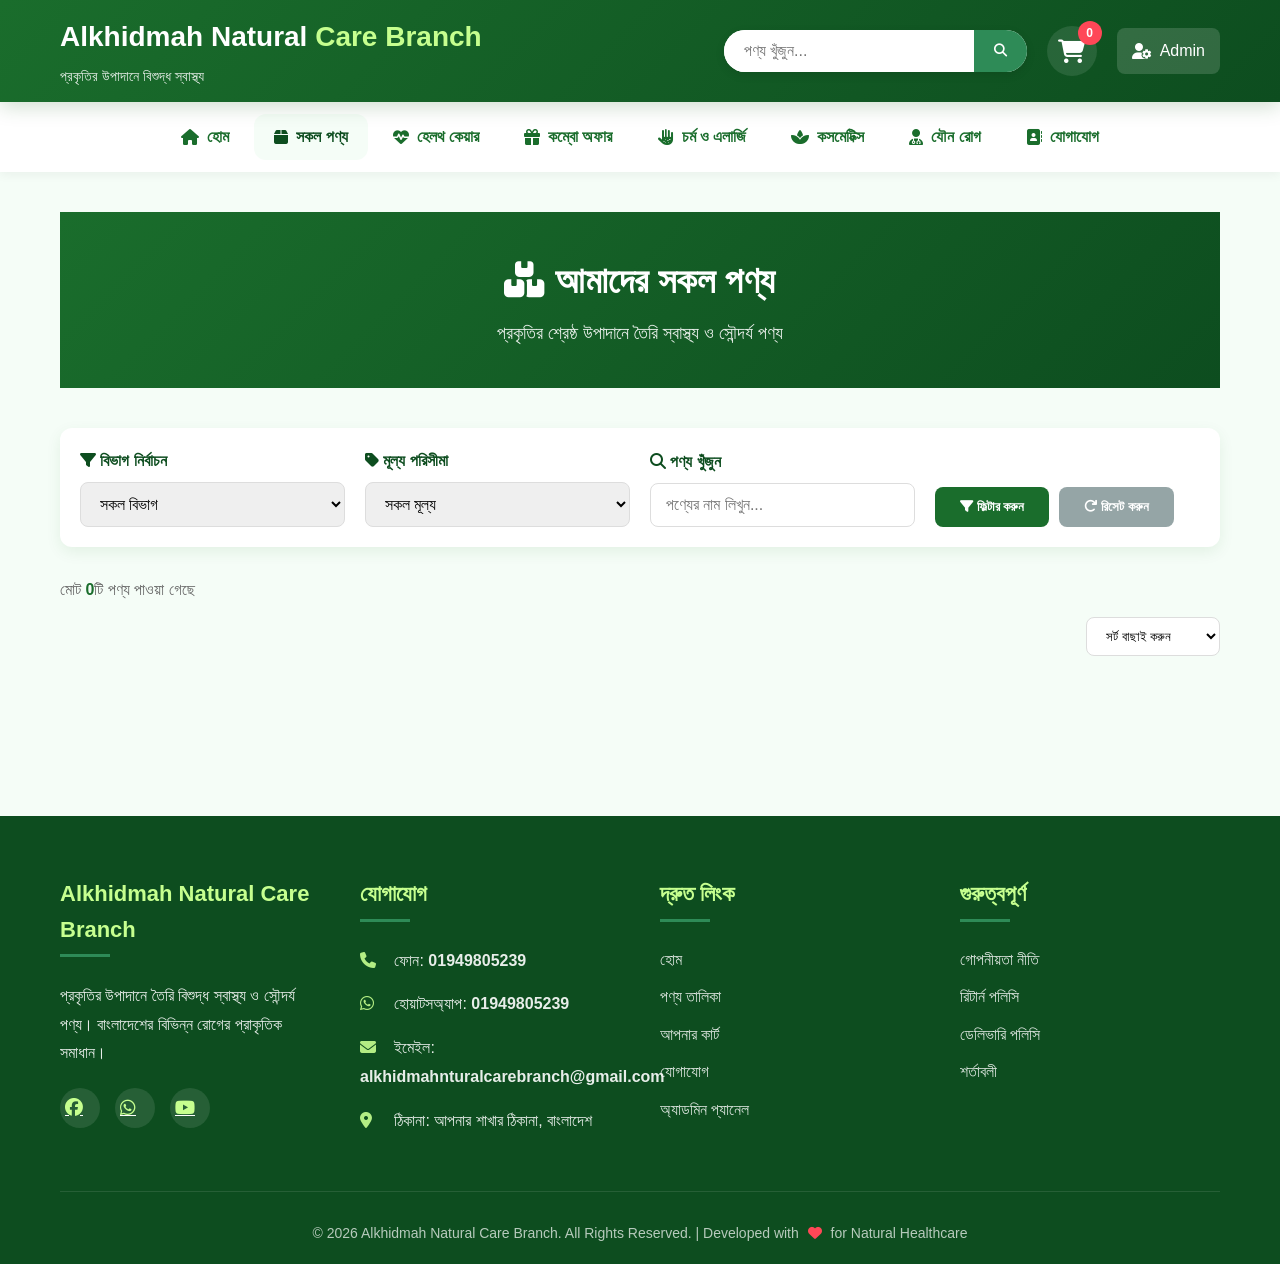
<file: products.html>
<!-- Database Loader -->
<script>
// Load products for website
function loadWebsiteProducts() {
    try {
        // First try to get from central database
        if (window.PRODUCT_DB) {
            return PRODUCT_DB.getAllProducts();
        }
        
        // If not available, try localStorage
        const localProducts = JSON.parse(localStorage.getItem('website_products')) || [];
        
        // If still empty, load from file
        if (localProducts.length === 0) {
            fetch('data/products.json')
                .then(response => response.json())
                .then(fileProducts => {
                    localStorage.setItem('website_products', JSON.stringify(fileProducts));
                    return fileProducts;
                })
                .catch(error => {
                    console.error('Error loading products:', error);
                    return [];
                });
        }
        
        return localProducts;
        
    } catch (error) {
        console.error('Error in loadWebsiteProducts:', error);
        return [];
    }
}

// Check for new products from admin panel
function checkForNewProducts() {
    const lastUpdate = localStorage.getItem('latest_products_update');
    const currentTime = new Date().getTime();
    
    // If update was within last 5 seconds, refresh
    if (lastUpdate && (currentTime - lastUpdate < 5000)) {
        console.log('New products detected, refreshing...');
        
        // Reload products
        if (window.loadProducts) {
            loadProducts();
        }
        
        // Update cart if needed
        if (window.updateCartCount) {
            updateCartCount();
        }
    }
}

// Initialize on website load
document.addEventListener('DOMContentLoaded', function() {
    // Load products
    if (window.loadProducts) {
        loadProducts();
    }
    
    // Check for new products every 3 seconds
    setInterval(checkForNewProducts, 3000);
});
</script>
<!DOCTYPE html>
<html lang="bn">
<head>
    <meta charset="UTF-8">
    <meta name="viewport" content="width=device-width, initial-scale=1.0">
    <title>সকল পণ্য - Alkhidmah Natural Care Branch</title>
    <link rel="stylesheet" href="css/style.css">
    <link rel="stylesheet" href="https://cdnjs.cloudflare.com/ajax/libs/font-awesome/6.4.0/css/all.min.css">
    <style>
        /* পণ্য পৃষ্ঠার অতিরিক্ত স্টাইল */
        .products-page {
            padding: 40px 0;
        }
        
        .page-header {
            background: linear-gradient(135deg, var(--primary-green), var(--dark-green));
            color: white;
            padding: 40px 0;
            margin-bottom: 40px;
            text-align: center;
        }
        
        .page-header h1 {
            font-size: 36px;
            margin-bottom: 10px;
        }
        
        .page-header p {
            font-size: 18px;
            opacity: 0.9;
        }
        
        .filter-section {
            background: white;
            padding: 20px;
            border-radius: var(--border-radius);
            box-shadow: var(--box-shadow);
            margin-bottom: 30px;
        }
        
        .filter-grid {
            display: grid;
            grid-template-columns: repeat(auto-fit, minmax(200px, 1fr));
            gap: 20px;
            align-items: end;
        }
        
        .filter-group label {
            display: block;
            margin-bottom: 8px;
            color: var(--dark-green);
            font-weight: 600;
        }
        
        .filter-group select,
        .filter-group input {
            width: 100%;
            padding: 12px 15px;
            border: 1px solid #ddd;
            border-radius: 8px;
            font-size: 16px;
        }
        
        .filter-actions {
            display: flex;
            gap: 10px;
        }
        
        .btn-filter {
            background: var(--primary-green);
            color: white;
            border: none;
            padding: 12px 25px;
            border-radius: 8px;
            cursor: pointer;
            font-weight: 600;
        }
        
        .btn-reset {
            background: #95a5a6;
            color: white;
            border: none;
            padding: 12px 25px;
            border-radius: 8px;
            cursor: pointer;
            font-weight: 600;
        }
        
        .products-count {
            color: var(--text-light);
            margin: 15px 0;
            font-size: 16px;
        }
        
        .products-count span {
            color: var(--primary-green);
            font-weight: bold;
        }
        
        .sort-options {
            display: flex;
            justify-content: flex-end;
            margin-bottom: 20px;
        }
        
        .sort-select {
            padding: 10px 15px;
            border: 1px solid #ddd;
            border-radius: 8px;
            background: white;
        }
        
        .pagination {
            display: flex;
            justify-content: center;
            gap: 10px;
            margin-top: 40px;
        }
        
        .page-btn {
            padding: 10px 18px;
            border: 1px solid #ddd;
            background: white;
            border-radius: 8px;
            cursor: pointer;
            transition: var(--transition);
        }
        
        .page-btn:hover,
        .page-btn.active {
            background: var(--primary-green);
            color: white;
            border-color: var(--primary-green);
        }
        
        @media (max-width: 768px) {
            .filter-grid {
                grid-template-columns: 1fr;
            }
            
            .sort-options {
                justify-content: flex-start;
            }
        }
    </style>
</head>
<body>
    <!-- হেডার (হোমপেজের মতো) -->
    <header class="header">
        <div class="container">
            <div class="logo-area">
                <h1 class="logo">Alkhidmah Natural <span>Care Branch</span></h1>
                <p class="tagline">প্রকৃতির উপাদানে বিশুদ্ধ স্বাস্থ্য</p>
            </div>
            <div class="header-right">
                <div class="search-box">
                    <input type="text" id="searchInput" placeholder="পণ্য খুঁজুন...">
                    <button id="searchBtn"><i class="fas fa-search"></i></button>
                </div>
                <div class="cart-icon" onclick="window.location.href='cart.html'">
                    <i class="fas fa-shopping-cart"></i>
                    <span class="cart-count" id="cartCount">0</span>
                </div>
                <a href="admin.html" class="admin-link">
                    <i class="fas fa-user-cog"></i> Admin
                </a>
            </div>
        </div>
    </header>

    <!-- নেভিগেশন -->
    <nav class="navbar">
        <div class="container">
            <a href="index.html"><i class="fas fa-home"></i> হোম</a>
            <a href="products.html" class="active"><i class="fas fa-box"></i> সকল পণ্য</a>
            <a href="#health"><i class="fas fa-heartbeat"></i> হেলথ কেয়ার</a>
            <a href="#combo"><i class="fas fa-gift"></i> কম্বো অফার</a>
            <a href="#skin"><i class="fas fa-allergies"></i> চর্ম ও এলার্জি</a>
            <a href="#cosmetics"><i class="fas fa-spa"></i> কসমেটিক্স</a>
            <a href="#sexual"><i class="fas fa-user-md"></i> যৌন রোগ</a>
            <a href="contact.html"><i class="fas fa-address-book"></i> যোগাযোগ</a>
        </div>
    </nav>

    <!-- পণ্য পৃষ্ঠা কন্টেন্ট -->
    <main class="products-page">
        <div class="container">
            <!-- পেজ হেডার -->
            <div class="page-header">
                <h1><i class="fas fa-boxes"></i> আমাদের সকল পণ্য</h1>
                <p>প্রকৃতির শ্রেষ্ঠ উপাদানে তৈরি স্বাস্থ্য ও সৌন্দর্য পণ্য</p>
            </div>
            
            <!-- ফিল্টার সেকশন -->
            <div class="filter-section">
                <div class="filter-grid">
                    <div class="filter-group">
                        <label for="categoryFilter"><i class="fas fa-filter"></i> বিভাগ নির্বাচন</label>
                        <select id="categoryFilter">
                            <option value="">সকল বিভাগ</option>
                            <option value="health-care">হেলথ কেয়ার</option>
                            <option value="skin-care">চর্ম ও এলার্জি</option>
                            <option value="sexual-health">যৌন রোগ</option>
                            <option value="cosmetics">কসমেটিক্স</option>
                            <option value="combo">কম্বো প্যাকেজ</option>
                        </select>
                    </div>
                    
                    <div class="filter-group">
                        <label for="priceRange"><i class="fas fa-tag"></i> মূল্য পরিসীমা</label>
                        <select id="priceRange">
                            <option value="">সকল মূল্য</option>
                            <option value="0-500">৳ ০ - ৫০০</option>
                            <option value="500-1000">৳ ৫০০ - ১,০০০</option>
                            <option value="1000-2000">৳ ১,০০০ - ২,০০০</option>
                            <option value="2000-5000">৳ ২,০০০ - ৫,০০০</option>
                        </select>
                    </div>
                    
                    <div class="filter-group">
                        <label for="searchProduct"><i class="fas fa-search"></i> পণ্য খুঁজুন</label>
                        <input type="text" id="searchProduct" placeholder="পণ্যের নাম লিখুন...">
                    </div>
                    
                    <div class="filter-group">
                        <div class="filter-actions">
                            <button class="btn-filter" onclick="applyFilters()">
                                <i class="fas fa-filter"></i> ফিল্টার করুন
                            </button>
                            <button class="btn-reset" onclick="resetFilters()">
                                <i class="fas fa-redo"></i> রিসেট করুন
                            </button>
                        </div>
                    </div>
                </div>
            </div>
            
            <!-- পণ্য সংখ্যা ও সর্ট -->
            <div class="products-count" id="productsCount">
                মোট <span>0</span>টি পণ্য পাওয়া গেছে
            </div>
            
            <div class="sort-options">
                <select class="sort-select" id="sortSelect" onchange="sortProducts()">
                    <option value="default">সর্ট বাছাই করুন</option>
                    <option value="price-low">কম মূল্য থেকে বেশি</option>
                    <option value="price-high">বেশি মূল্য থেকে কম</option>
                    <option value="name-asc">নাম (ক-হ)</option>
                    <option value="name-desc">নাম (হ-ক)</option>
                </select>
            </div>
            
            <!-- পণ্য গ্রিড -->
            <div class="products-grid" id="allProducts">
                <!-- পণ্যগুলো JavaScript দ্বারা লোড হবে -->
            </div>
            
            <!-- পেজিনেশন -->
            <div class="pagination" id="pagination">
                <!-- পেজিনেশন বাটনগুলো JavaScript দ্বারা লোড হবে -->
            </div>
        </div>
    </main>

    <!-- ফুটার (হোমপেজের মতো) -->
    <footer class="footer">
        <div class="container">
            <div class="footer-grid">
                <div class="footer-col">
                    <h3>Alkhidmah Natural Care Branch</h3>
                    <p>প্রকৃতির উপাদানে তৈরি বিশুদ্ধ স্বাস্থ্য ও সৌন্দর্য পণ্য। বাংলাদেশের বিভিন্ন রোগের প্রাকৃতিক সমাধান।</p>
                    <div class="social-links">
                        <a href="#"><i class="fab fa-facebook"></i></a>
                        <a href="#"><i class="fab fa-whatsapp"></i></a>
                        <a href="#"><i class="fab fa-youtube"></i></a>
                    </div>
                </div>
                
                <div class="footer-col">
                    <h3>যোগাযোগ</h3>
                    <p><i class="fas fa-phone"></i> ফোন: <strong>01949805239</strong></p>
                    <p><i class="fab fa-whatsapp"></i> হোয়াটসঅ্যাপ: <strong>01949805239</strong></p>
                    <p><i class="fas fa-envelope"></i> ইমেইল: <strong>alkhidmahnturalcarebranch@gmail.com</strong></p>
                    <p><i class="fas fa-map-marker-alt"></i> ঠিকানা: আপনার শাখার ঠিকানা, বাংলাদেশ</p>
                </div>
                
                <div class="footer-col">
                    <h3>দ্রুত লিংক</h3>
                    <ul>
                        <li><a href="index.html">হোম</a></li>
                        <li><a href="products.html">পণ্য তালিকা</a></li>
                        <li><a href="cart.html">আপনার কার্ট</a></li>
                        <li><a href="contact.html">যোগাযোগ</a></li>
                        <li><a href="admin.html">অ্যাডমিন প্যানেল</a></li>
                    </ul>
                </div>
                
                <div class="footer-col">
                    <h3>গুরুত্বপূর্ণ</h3>
                    <ul>
                        <li><a href="#">গোপনীয়তা নীতি</a></li>
                        <li><a href="#">রিটার্ন পলিসি</a></li>
                        <li><a href="#">ডেলিভারি পলিসি</a></li>
                        <li><a href="#">শর্তাবলী</a></li>
                    </ul>
                </div>
            </div>
            
            <div class="footer-bottom">
                <p>&copy; 2026 Alkhidmah Natural Care Branch. All Rights Reserved. | Developed with <i class="fas fa-heart"></i> for Natural Healthcare</p>
            </div>
        </div>
    </footer>

    <!-- JavaScript -->
    <script src="js/main.js"></script>
    <script src="js/products.js"></script>
    <script>
        // পণ্য পৃষ্ঠা ইনিশিয়ালাইজেশন
        document.addEventListener('DOMContentLoaded', function() {
            loadAllProducts();
            
            // URL থেকে সার্চ কোয়েরি লোড করুন
            const urlParams = new URLSearchParams(window.location.search);
            const searchQuery = urlParams.get('search') || localStorage.getItem('searchQuery');
            
            if (searchQuery) {
                document.getElementById('searchProduct').value = searchQuery;
                localStorage.removeItem('searchQuery');
                applyFilters();
            }
        });
        
        // ফিল্টার প্রয়োগ
        function applyFilters() {
            const category = document.getElementById('categoryFilter').value;
            const priceRange = document.getElementById('priceRange').value;
            const searchQuery = document.getElementById('searchProduct').value.toLowerCase();
            
            // পণ্য ফিল্টার লজিক
            console.log('ফিল্টার প্রয়োগ:', { category, priceRange, searchQuery });
            loadAllProducts(); // আসলে ফিল্টার প্রয়োগ হবে
        }
        
        // ফিল্টার রিসেট
        function resetFilters() {
            document.getElementById('categoryFilter').value = '';
            document.getElementById('priceRange').value = '';
            document.getElementById('searchProduct').value = '';
            loadAllProducts();
        }
        
        // পণ্য সর্ট
        function sortProducts() {
            const sortValue = document.getElementById('sortSelect').value;
            console.log('সর্ট করা হয়েছে:', sortValue);
            // সর্ট লজিক
        }
    </script>
</body>
</html>
</file>
<file: css/style.css>
/* ===== VARIABLES ===== */
:root {
    --primary-green: #1a6d2c;
    --secondary-green: #2e8b57;
    --light-green: #f5fdf7;
    --dark-green: #0d4d1f;
    --text-dark: #333;
    --text-light: #666;
    --white: #ffffff;
    --border-radius: 12px;
    --box-shadow: 0 5px 15px rgba(0, 100, 0, 0.08);
    --transition: all 0.3s ease;
}

/* ===== RESET & BASE ===== */
* {
    margin: 0;
    padding: 0;
    box-sizing: border-box;
}

body {
    font-family: 'Segoe UI', 'Nirmala UI', Tahoma, Geneva, Verdana, sans-serif;
    background-color: var(--light-green);
    color: var(--text-dark);
    line-height: 1.6;
}

.container {
    width: 100%;
    max-width: 1200px;
    margin: 0 auto;
    padding: 0 20px;
}

/* ===== HEADER ===== */
.header {
    background: linear-gradient(135deg, var(--primary-green), var(--dark-green));
    color: var(--white);
    padding: 15px 0;
    position: sticky;
    top: 0;
    z-index: 1000;
    box-shadow: 0 4px 20px rgba(0, 80, 0, 0.2);
}

.header .container {
    display: flex;
    justify-content: space-between;
    align-items: center;
    flex-wrap: wrap;
}

.logo-area .logo {
    font-size: 28px;
    font-weight: 800;
    margin-bottom: 5px;
}

.logo-area .logo span {
    color: #c6ff8f;
}

.logo-area .tagline {
    font-size: 14px;
    opacity: 0.9;
}

.header-right {
    display: flex;
    align-items: center;
    gap: 20px;
}

.search-box {
    display: flex;
    background: var(--white);
    border-radius: 30px;
    overflow: hidden;
    box-shadow: 0 3px 10px rgba(0,0,0,0.1);
}

.search-box input {
    border: none;
    padding: 12px 20px;
    width: 250px;
    outline: none;
    font-size: 16px;
}

.search-box button {
    background: var(--secondary-green);
    color: white;
    border: none;
    padding: 0 20px;
    cursor: pointer;
    transition: var(--transition);
}

.search-box button:hover {
    background: var(--primary-green);
}

.cart-icon {
    position: relative;
    font-size: 24px;
    cursor: pointer;
    color: white;
    padding: 8px;
    border-radius: 50%;
    background: rgba(255,255,255,0.1);
    width: 50px;
    height: 50px;
    display: flex;
    align-items: center;
    justify-content: center;
    transition: var(--transition);
}

.cart-icon:hover {
    background: rgba(255,255,255,0.2);
}

.cart-count {
    position: absolute;
    top: -5px;
    right: -5px;
    background: #ff4757;
    color: white;
    border-radius: 50%;
    width: 24px;
    height: 24px;
    font-size: 12px;
    display: flex;
    align-items: center;
    justify-content: center;
    font-weight: bold;
}

.admin-link {
    background: rgba(255,255,255,0.15);
    color: white;
    padding: 10px 15px;
    border-radius: 8px;
    text-decoration: none;
    display: flex;
    align-items: center;
    gap: 8px;
    transition: var(--transition);
}

.admin-link:hover {
    background: rgba(255,255,255,0.25);
}

/* ===== NAVBAR ===== */
.navbar {
    background: var(--white);
    box-shadow: 0 3px 10px rgba(0,0,0,0.05);
    position: sticky;
    top: 80px;
    z-index: 999;
}

.navbar .container {
    display: flex;
    justify-content: center;
    flex-wrap: wrap;
    gap: 5px;
    padding: 12px 0;
}

.navbar a {
    color: var(--primary-green);
    text-decoration: none;
    padding: 10px 20px;
    border-radius: var(--border-radius);
    font-weight: 600;
    transition: var(--transition);
    display: flex;
    align-items: center;
    gap: 8px;
    white-space: nowrap;
}

.navbar a:hover, .navbar a.active {
    background: var(--light-green);
    color: var(--dark-green);
}

/* ===== BANNER ===== */
.banner {
    background: linear-gradient(rgba(26, 109, 44, 0.9), rgba(46, 139, 87, 0.9)), url('../images/banners/banner.jpg');
    background-size: cover;
    background-position: center;
    color: white;
    padding: 80px 0;
    text-align: center;
    margin-bottom: 40px;
}

.banner-content h2 {
    font-size: 42px;
    margin-bottom: 15px;
    text-shadow: 2px 2px 5px rgba(0,0,0,0.3);
}

.banner-content p {
    font-size: 20px;
    margin-bottom: 30px;
    opacity: 0.95;
}

.btn {
    display: inline-block;
    background: var(--white);
    color: var(--primary-green);
    padding: 14px 32px;
    border-radius: 30px;
    text-decoration: none;
    font-weight: 700;
    font-size: 18px;
    transition: var(--transition);
    border: 2px solid transparent;
}

.btn:hover {
    background: transparent;
    color: white;
    border-color: white;
    transform: translateY(-3px);
}

/* ===== CATEGORIES ===== */
.categories {
    padding: 60px 0;
}

.section-title {
    text-align: center;
    color: var(--primary-green);
    font-size: 32px;
    margin-bottom: 40px;
    position: relative;
}

.section-title::after {
    content: '';
    position: absolute;
    bottom: -10px;
    left: 50%;
    transform: translateX(-50%);
    width: 100px;
    height: 4px;
    background: var(--secondary-green);
    border-radius: 2px;
}

.categories-grid {
    display: grid;
    grid-template-columns: repeat(auto-fit, minmax(250px, 1fr));
    gap: 25px;
    margin-top: 30px;
}

.category-card {
    background: var(--white);
    padding: 30px 20px;
    border-radius: var(--border-radius);
    text-align: center;
    box-shadow: var(--box-shadow);
    transition: var(--transition);
    cursor: pointer;
    border: 2px solid transparent;
}

.category-card:hover {
    transform: translateY(-10px);
    border-color: var(--secondary-green);
    box-shadow: 0 15px 30px rgba(0, 100, 0, 0.15);
}

.category-card i {
    font-size: 48px;
    color: var(--primary-green);
    margin-bottom: 20px;
}

.category-card h3 {
    color: var(--dark-green);
    margin-bottom: 10px;
    font-size: 22px;
}

.category-card p {
    color: var(--text-light);
    font-size: 15px;
}

/* ===== PRODUCTS ===== */
.featured-products {
    padding: 60px 0;
    background: rgba(245, 253, 247, 0.7);
}

.products-grid {
    display: grid;
    grid-template-columns: repeat(auto-fill, minmax(280px, 1fr));
    gap: 30px;
    margin-bottom: 40px;
}

.product-card {
    background: var(--white);
    border-radius: var(--border-radius);
    overflow: hidden;
    box-shadow: var(--box-shadow);
    transition: var(--transition);
    position: relative;
}

.product-card:hover {
    transform: translateY(-8px);
    box-shadow: 0 15px 30px rgba(0, 100, 0, 0.15);
}

.product-img-container {
    position: relative;
    height: 220px;
    overflow: hidden;
}

.product-img {
    width: 100%;
    height: 100%;
    object-fit: cover;
    transition: var(--transition);
}

.product-card:hover .product-img {
    transform: scale(1.05);
}

.product-badge {
    position: absolute;
    top: 15px;
    right: 15px;
    background: #ff4757;
    color: white;
    padding: 5px 12px;
    border-radius: 20px;
    font-size: 12px;
    font-weight: bold;
}

.product-info {
    padding: 20px;
}

.product-title {
    font-size: 18px;
    font-weight: 700;
    margin-bottom: 10px;
    color: var(--dark-green);
    height: 50px;
    overflow: hidden;
}

.product-description {
    color: var(--text-light);
    font-size: 14px;
    margin-bottom: 15px;
    height: 60px;
    overflow: hidden;
}

.product-price {
    color: var(--primary-green);
    font-size: 22px;
    font-weight: 800;
    margin-bottom: 15px;
}

.product-actions {
    display: flex;
    gap: 10px;
}

.btn-cart, .btn-view {
    flex: 1;
    padding: 12px;
    border: none;
    border-radius: 8px;
    font-weight: 600;
    cursor: pointer;
    transition: var(--transition);
    display: flex;
    align-items: center;
    justify-content: center;
    gap: 8px;
}

.btn-cart {
    background: var(--primary-green);
    color: white;
}

.btn-cart:hover {
    background: var(--dark-green);
}

.btn-view {
    background: var(--light-green);
    color: var(--primary-green);
    border: 1px solid var(--primary-green);
}

.btn-view:hover {
    background: var(--primary-green);
    color: white;
}

.text-center {
    text-align: center;
}

/* ===== FOOTER ===== */
.footer {
    background: var(--dark-green);
    color: white;
    padding: 60px 0 20px;
    margin-top: 60px;
}

.footer-grid {
    display: grid;
    grid-template-columns: repeat(auto-fit, minmax(250px, 1fr));
    gap: 40px;
    margin-bottom: 40px;
}

.footer-col h3 {
    color: #c6ff8f;
    margin-bottom: 25px;
    font-size: 22px;
    position: relative;
    padding-bottom: 10px;
}

.footer-col h3::after {
    content: '';
    position: absolute;
    bottom: 0;
    left: 0;
    width: 50px;
    height: 3px;
    background: var(--secondary-green);
}

.footer-col p {
    margin-bottom: 15px;
    opacity: 0.9;
    line-height: 1.8;
}

.footer-col i {
    margin-right: 10px;
    color: #c6ff8f;
    width: 20px;
}

.footer-col ul {
    list-style: none;
}

.footer-col ul li {
    margin-bottom: 12px;
}

.footer-col ul li a {
    color: rgba(255,255,255,0.85);
    text-decoration: none;
    transition: var(--transition);
    display: flex;
    align-items: center;
    gap: 8px;
}

.footer-col ul li a:hover {
    color: #c6ff8f;
    padding-left: 5px;
}

.social-links {
    display: flex;
    gap: 15px;
    margin-top: 20px;
}

.social-links a {
    display: inline-flex;
    align-items: center;
    justify-content: center;
    width: 40px;
    height: 40px;
    background: rgba(255,255,255,0.1);
    color: white;
    border-radius: 50%;
    font-size: 18px;
    transition: var(--transition);
}

.social-links a:hover {
    background: var(--primary-green);
    transform: translateY(-3px);
}

.footer-bottom {
    text-align: center;
    padding-top: 30px;
    border-top: 1px solid rgba(255,255,255,0.1);
    color: rgba(255,255,255,0.7);
    font-size: 14px;
}

.footer-bottom i {
    color: #ff4757;
    margin: 0 5px;
}

/* ===== RESPONSIVE ===== */
@media (max-width: 992px) {
    .header .container {
        flex-direction: column;
        gap: 20px;
    }
    
    .header-right {
        width: 100%;
        justify-content: center;
    }
    
    .search-box input {
        width: 200px;
    }
    
    .navbar .container {
        justify-content: flex-start;
        overflow-x: auto;
        padding-bottom: 10px;
    }
    
    .banner-content h2 {
        font-size: 32px;
    }
}

@media (max-width: 768px) {
    .categories-grid,
    .products-grid {
        grid-template-columns: repeat(auto-fit, minmax(250px, 1fr));
    }
    
    .banner-content h2 {
        font-size: 28px;
    }
    
    .banner-content p {
        font-size: 18px;
    }
}

@media (max-width: 576px) {
    .header-right {
        flex-wrap: wrap;
    }
    
    .search-box {
        order: 1;
        width: 100%;
        margin-top: 10px;
    }
    
    .search-box input {
        width: 100%;
    }
    
    .cart-icon, .admin-link {
        order: 2;
    }
    
    .section-title {
        font-size: 26px;
    }
}
</file>
